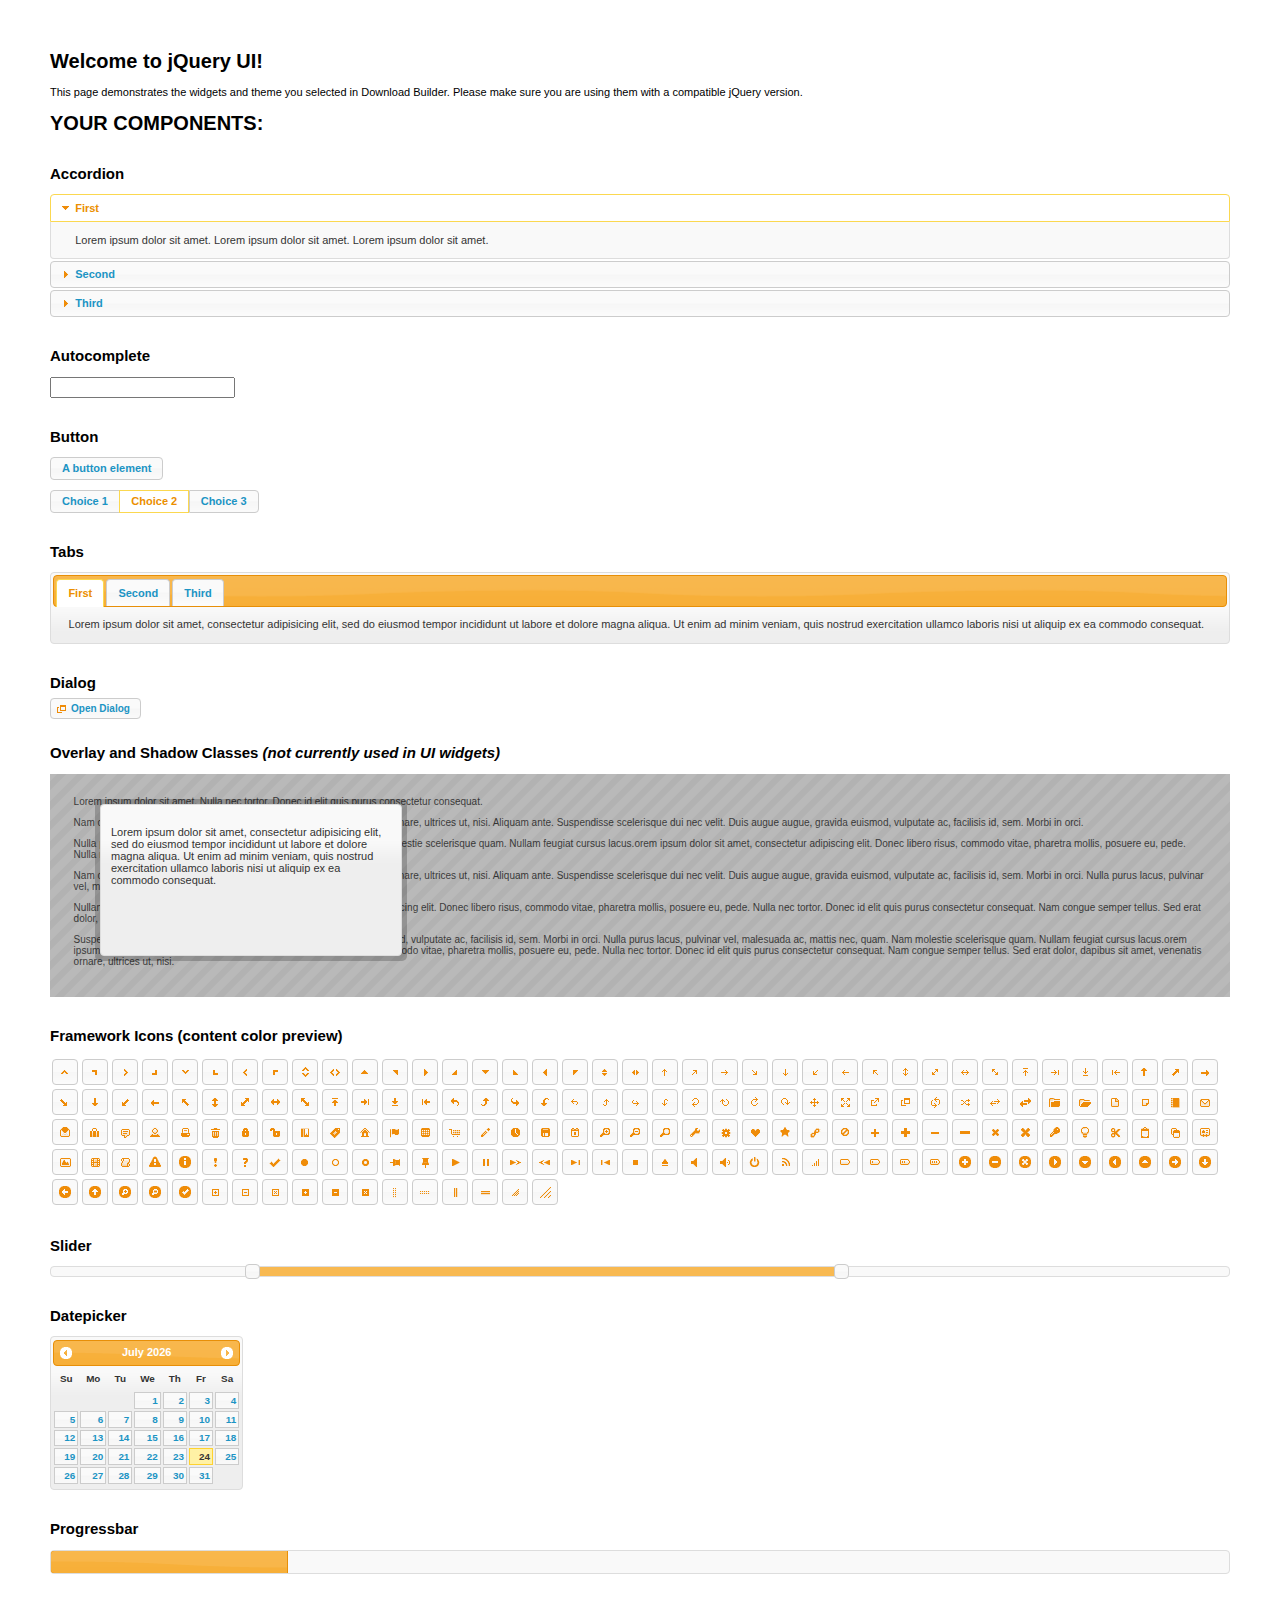
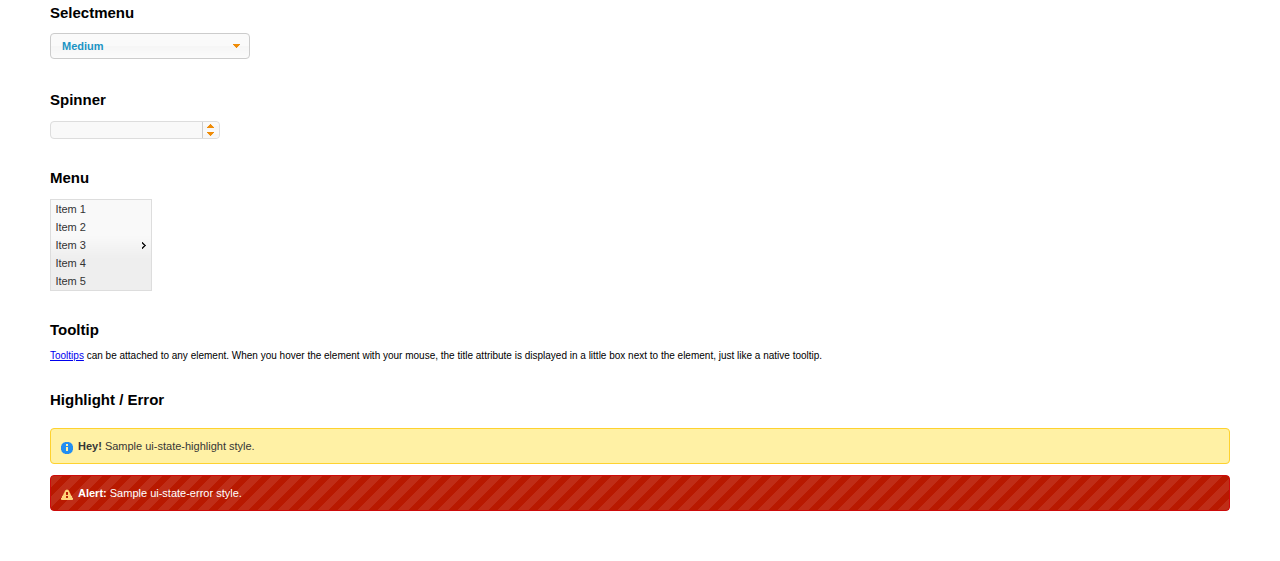
<file: js/jquery-ui-1.11.4/index.html>
<!doctype html>
<html lang="us">
<head>
	<meta charset="utf-8">
	<title>jQuery UI Example Page</title>
	<link href="jquery-ui.css" rel="stylesheet">
	<style>
	body{
		font: 62.5% "Trebuchet MS", sans-serif;
		margin: 50px;
	}
	.demoHeaders {
		margin-top: 2em;
	}
	#dialog-link {
		padding: .4em 1em .4em 20px;
		text-decoration: none;
		position: relative;
	}
	#dialog-link span.ui-icon {
		margin: 0 5px 0 0;
		position: absolute;
		left: .2em;
		top: 50%;
		margin-top: -8px;
	}
	#icons {
		margin: 0;
		padding: 0;
	}
	#icons li {
		margin: 2px;
		position: relative;
		padding: 4px 0;
		cursor: pointer;
		float: left;
		list-style: none;
	}
	#icons span.ui-icon {
		float: left;
		margin: 0 4px;
	}
	.fakewindowcontain .ui-widget-overlay {
		position: absolute;
	}
	select {
		width: 200px;
	}
	</style>
</head>
<body>

<h1>Welcome to jQuery UI!</h1>

<div class="ui-widget">
	<p>This page demonstrates the widgets and theme you selected in Download Builder. Please make sure you are using them with a compatible jQuery version.</p>
</div>

<h1>YOUR COMPONENTS:</h1>


<!-- Accordion -->
<h2 class="demoHeaders">Accordion</h2>
<div id="accordion">
	<h3>First</h3>
	<div>Lorem ipsum dolor sit amet. Lorem ipsum dolor sit amet. Lorem ipsum dolor sit amet.</div>
	<h3>Second</h3>
	<div>Phasellus mattis tincidunt nibh.</div>
	<h3>Third</h3>
	<div>Nam dui erat, auctor a, dignissim quis.</div>
</div>



<!-- Autocomplete -->
<h2 class="demoHeaders">Autocomplete</h2>
<div>
	<input id="autocomplete" title="type &quot;a&quot;">
</div>



<!-- Button -->
<h2 class="demoHeaders">Button</h2>
<button id="button">A button element</button>
<form style="margin-top: 1em;">
	<div id="radioset">
		<input type="radio" id="radio1" name="radio"><label for="radio1">Choice 1</label>
		<input type="radio" id="radio2" name="radio" checked="checked"><label for="radio2">Choice 2</label>
		<input type="radio" id="radio3" name="radio"><label for="radio3">Choice 3</label>
	</div>
</form>



<!-- Tabs -->
<h2 class="demoHeaders">Tabs</h2>
<div id="tabs">
	<ul>
		<li><a href="#tabs-1">First</a></li>
		<li><a href="#tabs-2">Second</a></li>
		<li><a href="#tabs-3">Third</a></li>
	</ul>
	<div id="tabs-1">Lorem ipsum dolor sit amet, consectetur adipisicing elit, sed do eiusmod tempor incididunt ut labore et dolore magna aliqua. Ut enim ad minim veniam, quis nostrud exercitation ullamco laboris nisi ut aliquip ex ea commodo consequat.</div>
	<div id="tabs-2">Phasellus mattis tincidunt nibh. Cras orci urna, blandit id, pretium vel, aliquet ornare, felis. Maecenas scelerisque sem non nisl. Fusce sed lorem in enim dictum bibendum.</div>
	<div id="tabs-3">Nam dui erat, auctor a, dignissim quis, sollicitudin eu, felis. Pellentesque nisi urna, interdum eget, sagittis et, consequat vestibulum, lacus. Mauris porttitor ullamcorper augue.</div>
</div>



<!-- Dialog NOTE: Dialog is not generated by UI in this demo so it can be visually styled in themeroller-->
<h2 class="demoHeaders">Dialog</h2>
<p><a href="#" id="dialog-link" class="ui-state-default ui-corner-all"><span class="ui-icon ui-icon-newwin"></span>Open Dialog</a></p>

<h2 class="demoHeaders">Overlay and Shadow Classes <em>(not currently used in UI widgets)</em></h2>
<div style="position: relative; width: 96%; height: 200px; padding:1% 2%; overflow:hidden;" class="fakewindowcontain">
	<p>Lorem ipsum dolor sit amet,  Nulla nec tortor. Donec id elit quis purus consectetur consequat. </p><p>Nam congue semper tellus. Sed erat dolor, dapibus sit amet, venenatis ornare, ultrices ut, nisi. Aliquam ante. Suspendisse scelerisque dui nec velit. Duis augue augue, gravida euismod, vulputate ac, facilisis id, sem. Morbi in orci. </p><p>Nulla purus lacus, pulvinar vel, malesuada ac, mattis nec, quam. Nam molestie scelerisque quam. Nullam feugiat cursus lacus.orem ipsum dolor sit amet, consectetur adipiscing elit. Donec libero risus, commodo vitae, pharetra mollis, posuere eu, pede. Nulla nec tortor. Donec id elit quis purus consectetur consequat. </p><p>Nam congue semper tellus. Sed erat dolor, dapibus sit amet, venenatis ornare, ultrices ut, nisi. Aliquam ante. Suspendisse scelerisque dui nec velit. Duis augue augue, gravida euismod, vulputate ac, facilisis id, sem. Morbi in orci. Nulla purus lacus, pulvinar vel, malesuada ac, mattis nec, quam. Nam molestie scelerisque quam. </p><p>Nullam feugiat cursus lacus.orem ipsum dolor sit amet, consectetur adipiscing elit. Donec libero risus, commodo vitae, pharetra mollis, posuere eu, pede. Nulla nec tortor. Donec id elit quis purus consectetur consequat. Nam congue semper tellus. Sed erat dolor, dapibus sit amet, venenatis ornare, ultrices ut, nisi. Aliquam ante. </p><p>Suspendisse scelerisque dui nec velit. Duis augue augue, gravida euismod, vulputate ac, facilisis id, sem. Morbi in orci. Nulla purus lacus, pulvinar vel, malesuada ac, mattis nec, quam. Nam molestie scelerisque quam. Nullam feugiat cursus lacus.orem ipsum dolor sit amet, consectetur adipiscing elit. Donec libero risus, commodo vitae, pharetra mollis, posuere eu, pede. Nulla nec tortor. Donec id elit quis purus consectetur consequat. Nam congue semper tellus. Sed erat dolor, dapibus sit amet, venenatis ornare, ultrices ut, nisi. </p>

	<!-- ui-dialog -->
	<div class="ui-overlay"><div class="ui-widget-overlay"></div><div class="ui-widget-shadow ui-corner-all" style="width: 302px; height: 152px; position: absolute; left: 50px; top: 30px;"></div></div>
	<div style="position: absolute; width: 280px; height: 130px;left: 50px; top: 30px; padding: 10px;" class="ui-widget ui-widget-content ui-corner-all">
		<div class="ui-dialog-content ui-widget-content" style="background: none; border: 0;">
			<p>Lorem ipsum dolor sit amet, consectetur adipisicing elit, sed do eiusmod tempor incididunt ut labore et dolore magna aliqua. Ut enim ad minim veniam, quis nostrud exercitation ullamco laboris nisi ut aliquip ex ea commodo consequat.</p>
		</div>
	</div>

</div>

<!-- ui-dialog -->
<div id="dialog" title="Dialog Title">
	<p>Lorem ipsum dolor sit amet, consectetur adipisicing elit, sed do eiusmod tempor incididunt ut labore et dolore magna aliqua. Ut enim ad minim veniam, quis nostrud exercitation ullamco laboris nisi ut aliquip ex ea commodo consequat.</p>
</div>



<h2 class="demoHeaders">Framework Icons (content color preview)</h2>
<ul id="icons" class="ui-widget ui-helper-clearfix">
	<li class="ui-state-default ui-corner-all" title=".ui-icon-carat-1-n"><span class="ui-icon ui-icon-carat-1-n"></span></li>
	<li class="ui-state-default ui-corner-all" title=".ui-icon-carat-1-ne"><span class="ui-icon ui-icon-carat-1-ne"></span></li>
	<li class="ui-state-default ui-corner-all" title=".ui-icon-carat-1-e"><span class="ui-icon ui-icon-carat-1-e"></span></li>
	<li class="ui-state-default ui-corner-all" title=".ui-icon-carat-1-se"><span class="ui-icon ui-icon-carat-1-se"></span></li>
	<li class="ui-state-default ui-corner-all" title=".ui-icon-carat-1-s"><span class="ui-icon ui-icon-carat-1-s"></span></li>
	<li class="ui-state-default ui-corner-all" title=".ui-icon-carat-1-sw"><span class="ui-icon ui-icon-carat-1-sw"></span></li>
	<li class="ui-state-default ui-corner-all" title=".ui-icon-carat-1-w"><span class="ui-icon ui-icon-carat-1-w"></span></li>
	<li class="ui-state-default ui-corner-all" title=".ui-icon-carat-1-nw"><span class="ui-icon ui-icon-carat-1-nw"></span></li>
	<li class="ui-state-default ui-corner-all" title=".ui-icon-carat-2-n-s"><span class="ui-icon ui-icon-carat-2-n-s"></span></li>
	<li class="ui-state-default ui-corner-all" title=".ui-icon-carat-2-e-w"><span class="ui-icon ui-icon-carat-2-e-w"></span></li>
	<li class="ui-state-default ui-corner-all" title=".ui-icon-triangle-1-n"><span class="ui-icon ui-icon-triangle-1-n"></span></li>
	<li class="ui-state-default ui-corner-all" title=".ui-icon-triangle-1-ne"><span class="ui-icon ui-icon-triangle-1-ne"></span></li>
	<li class="ui-state-default ui-corner-all" title=".ui-icon-triangle-1-e"><span class="ui-icon ui-icon-triangle-1-e"></span></li>
	<li class="ui-state-default ui-corner-all" title=".ui-icon-triangle-1-se"><span class="ui-icon ui-icon-triangle-1-se"></span></li>
	<li class="ui-state-default ui-corner-all" title=".ui-icon-triangle-1-s"><span class="ui-icon ui-icon-triangle-1-s"></span></li>
	<li class="ui-state-default ui-corner-all" title=".ui-icon-triangle-1-sw"><span class="ui-icon ui-icon-triangle-1-sw"></span></li>
	<li class="ui-state-default ui-corner-all" title=".ui-icon-triangle-1-w"><span class="ui-icon ui-icon-triangle-1-w"></span></li>
	<li class="ui-state-default ui-corner-all" title=".ui-icon-triangle-1-nw"><span class="ui-icon ui-icon-triangle-1-nw"></span></li>
	<li class="ui-state-default ui-corner-all" title=".ui-icon-triangle-2-n-s"><span class="ui-icon ui-icon-triangle-2-n-s"></span></li>
	<li class="ui-state-default ui-corner-all" title=".ui-icon-triangle-2-e-w"><span class="ui-icon ui-icon-triangle-2-e-w"></span></li>
	<li class="ui-state-default ui-corner-all" title=".ui-icon-arrow-1-n"><span class="ui-icon ui-icon-arrow-1-n"></span></li>
	<li class="ui-state-default ui-corner-all" title=".ui-icon-arrow-1-ne"><span class="ui-icon ui-icon-arrow-1-ne"></span></li>
	<li class="ui-state-default ui-corner-all" title=".ui-icon-arrow-1-e"><span class="ui-icon ui-icon-arrow-1-e"></span></li>
	<li class="ui-state-default ui-corner-all" title=".ui-icon-arrow-1-se"><span class="ui-icon ui-icon-arrow-1-se"></span></li>
	<li class="ui-state-default ui-corner-all" title=".ui-icon-arrow-1-s"><span class="ui-icon ui-icon-arrow-1-s"></span></li>
	<li class="ui-state-default ui-corner-all" title=".ui-icon-arrow-1-sw"><span class="ui-icon ui-icon-arrow-1-sw"></span></li>
	<li class="ui-state-default ui-corner-all" title=".ui-icon-arrow-1-w"><span class="ui-icon ui-icon-arrow-1-w"></span></li>
	<li class="ui-state-default ui-corner-all" title=".ui-icon-arrow-1-nw"><span class="ui-icon ui-icon-arrow-1-nw"></span></li>
	<li class="ui-state-default ui-corner-all" title=".ui-icon-arrow-2-n-s"><span class="ui-icon ui-icon-arrow-2-n-s"></span></li>
	<li class="ui-state-default ui-corner-all" title=".ui-icon-arrow-2-ne-sw"><span class="ui-icon ui-icon-arrow-2-ne-sw"></span></li>
	<li class="ui-state-default ui-corner-all" title=".ui-icon-arrow-2-e-w"><span class="ui-icon ui-icon-arrow-2-e-w"></span></li>
	<li class="ui-state-default ui-corner-all" title=".ui-icon-arrow-2-se-nw"><span class="ui-icon ui-icon-arrow-2-se-nw"></span></li>
	<li class="ui-state-default ui-corner-all" title=".ui-icon-arrowstop-1-n"><span class="ui-icon ui-icon-arrowstop-1-n"></span></li>
	<li class="ui-state-default ui-corner-all" title=".ui-icon-arrowstop-1-e"><span class="ui-icon ui-icon-arrowstop-1-e"></span></li>
	<li class="ui-state-default ui-corner-all" title=".ui-icon-arrowstop-1-s"><span class="ui-icon ui-icon-arrowstop-1-s"></span></li>
	<li class="ui-state-default ui-corner-all" title=".ui-icon-arrowstop-1-w"><span class="ui-icon ui-icon-arrowstop-1-w"></span></li>
	<li class="ui-state-default ui-corner-all" title=".ui-icon-arrowthick-1-n"><span class="ui-icon ui-icon-arrowthick-1-n"></span></li>
	<li class="ui-state-default ui-corner-all" title=".ui-icon-arrowthick-1-ne"><span class="ui-icon ui-icon-arrowthick-1-ne"></span></li>
	<li class="ui-state-default ui-corner-all" title=".ui-icon-arrowthick-1-e"><span class="ui-icon ui-icon-arrowthick-1-e"></span></li>
	<li class="ui-state-default ui-corner-all" title=".ui-icon-arrowthick-1-se"><span class="ui-icon ui-icon-arrowthick-1-se"></span></li>
	<li class="ui-state-default ui-corner-all" title=".ui-icon-arrowthick-1-s"><span class="ui-icon ui-icon-arrowthick-1-s"></span></li>
	<li class="ui-state-default ui-corner-all" title=".ui-icon-arrowthick-1-sw"><span class="ui-icon ui-icon-arrowthick-1-sw"></span></li>
	<li class="ui-state-default ui-corner-all" title=".ui-icon-arrowthick-1-w"><span class="ui-icon ui-icon-arrowthick-1-w"></span></li>
	<li class="ui-state-default ui-corner-all" title=".ui-icon-arrowthick-1-nw"><span class="ui-icon ui-icon-arrowthick-1-nw"></span></li>
	<li class="ui-state-default ui-corner-all" title=".ui-icon-arrowthick-2-n-s"><span class="ui-icon ui-icon-arrowthick-2-n-s"></span></li>
	<li class="ui-state-default ui-corner-all" title=".ui-icon-arrowthick-2-ne-sw"><span class="ui-icon ui-icon-arrowthick-2-ne-sw"></span></li>
	<li class="ui-state-default ui-corner-all" title=".ui-icon-arrowthick-2-e-w"><span class="ui-icon ui-icon-arrowthick-2-e-w"></span></li>
	<li class="ui-state-default ui-corner-all" title=".ui-icon-arrowthick-2-se-nw"><span class="ui-icon ui-icon-arrowthick-2-se-nw"></span></li>
	<li class="ui-state-default ui-corner-all" title=".ui-icon-arrowthickstop-1-n"><span class="ui-icon ui-icon-arrowthickstop-1-n"></span></li>
	<li class="ui-state-default ui-corner-all" title=".ui-icon-arrowthickstop-1-e"><span class="ui-icon ui-icon-arrowthickstop-1-e"></span></li>
	<li class="ui-state-default ui-corner-all" title=".ui-icon-arrowthickstop-1-s"><span class="ui-icon ui-icon-arrowthickstop-1-s"></span></li>
	<li class="ui-state-default ui-corner-all" title=".ui-icon-arrowthickstop-1-w"><span class="ui-icon ui-icon-arrowthickstop-1-w"></span></li>
	<li class="ui-state-default ui-corner-all" title=".ui-icon-arrowreturnthick-1-w"><span class="ui-icon ui-icon-arrowreturnthick-1-w"></span></li>
	<li class="ui-state-default ui-corner-all" title=".ui-icon-arrowreturnthick-1-n"><span class="ui-icon ui-icon-arrowreturnthick-1-n"></span></li>
	<li class="ui-state-default ui-corner-all" title=".ui-icon-arrowreturnthick-1-e"><span class="ui-icon ui-icon-arrowreturnthick-1-e"></span></li>
	<li class="ui-state-default ui-corner-all" title=".ui-icon-arrowreturnthick-1-s"><span class="ui-icon ui-icon-arrowreturnthick-1-s"></span></li>
	<li class="ui-state-default ui-corner-all" title=".ui-icon-arrowreturn-1-w"><span class="ui-icon ui-icon-arrowreturn-1-w"></span></li>
	<li class="ui-state-default ui-corner-all" title=".ui-icon-arrowreturn-1-n"><span class="ui-icon ui-icon-arrowreturn-1-n"></span></li>
	<li class="ui-state-default ui-corner-all" title=".ui-icon-arrowreturn-1-e"><span class="ui-icon ui-icon-arrowreturn-1-e"></span></li>
	<li class="ui-state-default ui-corner-all" title=".ui-icon-arrowreturn-1-s"><span class="ui-icon ui-icon-arrowreturn-1-s"></span></li>
	<li class="ui-state-default ui-corner-all" title=".ui-icon-arrowrefresh-1-w"><span class="ui-icon ui-icon-arrowrefresh-1-w"></span></li>
	<li class="ui-state-default ui-corner-all" title=".ui-icon-arrowrefresh-1-n"><span class="ui-icon ui-icon-arrowrefresh-1-n"></span></li>
	<li class="ui-state-default ui-corner-all" title=".ui-icon-arrowrefresh-1-e"><span class="ui-icon ui-icon-arrowrefresh-1-e"></span></li>
	<li class="ui-state-default ui-corner-all" title=".ui-icon-arrowrefresh-1-s"><span class="ui-icon ui-icon-arrowrefresh-1-s"></span></li>
	<li class="ui-state-default ui-corner-all" title=".ui-icon-arrow-4"><span class="ui-icon ui-icon-arrow-4"></span></li>
	<li class="ui-state-default ui-corner-all" title=".ui-icon-arrow-4-diag"><span class="ui-icon ui-icon-arrow-4-diag"></span></li>
	<li class="ui-state-default ui-corner-all" title=".ui-icon-extlink"><span class="ui-icon ui-icon-extlink"></span></li>
	<li class="ui-state-default ui-corner-all" title=".ui-icon-newwin"><span class="ui-icon ui-icon-newwin"></span></li>
	<li class="ui-state-default ui-corner-all" title=".ui-icon-refresh"><span class="ui-icon ui-icon-refresh"></span></li>
	<li class="ui-state-default ui-corner-all" title=".ui-icon-shuffle"><span class="ui-icon ui-icon-shuffle"></span></li>
	<li class="ui-state-default ui-corner-all" title=".ui-icon-transfer-e-w"><span class="ui-icon ui-icon-transfer-e-w"></span></li>
	<li class="ui-state-default ui-corner-all" title=".ui-icon-transferthick-e-w"><span class="ui-icon ui-icon-transferthick-e-w"></span></li>
	<li class="ui-state-default ui-corner-all" title=".ui-icon-folder-collapsed"><span class="ui-icon ui-icon-folder-collapsed"></span></li>
	<li class="ui-state-default ui-corner-all" title=".ui-icon-folder-open"><span class="ui-icon ui-icon-folder-open"></span></li>
	<li class="ui-state-default ui-corner-all" title=".ui-icon-document"><span class="ui-icon ui-icon-document"></span></li>
	<li class="ui-state-default ui-corner-all" title=".ui-icon-document-b"><span class="ui-icon ui-icon-document-b"></span></li>
	<li class="ui-state-default ui-corner-all" title=".ui-icon-note"><span class="ui-icon ui-icon-note"></span></li>
	<li class="ui-state-default ui-corner-all" title=".ui-icon-mail-closed"><span class="ui-icon ui-icon-mail-closed"></span></li>
	<li class="ui-state-default ui-corner-all" title=".ui-icon-mail-open"><span class="ui-icon ui-icon-mail-open"></span></li>
	<li class="ui-state-default ui-corner-all" title=".ui-icon-suitcase"><span class="ui-icon ui-icon-suitcase"></span></li>
	<li class="ui-state-default ui-corner-all" title=".ui-icon-comment"><span class="ui-icon ui-icon-comment"></span></li>
	<li class="ui-state-default ui-corner-all" title=".ui-icon-person"><span class="ui-icon ui-icon-person"></span></li>
	<li class="ui-state-default ui-corner-all" title=".ui-icon-print"><span class="ui-icon ui-icon-print"></span></li>
	<li class="ui-state-default ui-corner-all" title=".ui-icon-trash"><span class="ui-icon ui-icon-trash"></span></li>
	<li class="ui-state-default ui-corner-all" title=".ui-icon-locked"><span class="ui-icon ui-icon-locked"></span></li>
	<li class="ui-state-default ui-corner-all" title=".ui-icon-unlocked"><span class="ui-icon ui-icon-unlocked"></span></li>
	<li class="ui-state-default ui-corner-all" title=".ui-icon-bookmark"><span class="ui-icon ui-icon-bookmark"></span></li>
	<li class="ui-state-default ui-corner-all" title=".ui-icon-tag"><span class="ui-icon ui-icon-tag"></span></li>
	<li class="ui-state-default ui-corner-all" title=".ui-icon-home"><span class="ui-icon ui-icon-home"></span></li>
	<li class="ui-state-default ui-corner-all" title=".ui-icon-flag"><span class="ui-icon ui-icon-flag"></span></li>
	<li class="ui-state-default ui-corner-all" title=".ui-icon-calculator"><span class="ui-icon ui-icon-calculator"></span></li>
	<li class="ui-state-default ui-corner-all" title=".ui-icon-cart"><span class="ui-icon ui-icon-cart"></span></li>
	<li class="ui-state-default ui-corner-all" title=".ui-icon-pencil"><span class="ui-icon ui-icon-pencil"></span></li>
	<li class="ui-state-default ui-corner-all" title=".ui-icon-clock"><span class="ui-icon ui-icon-clock"></span></li>
	<li class="ui-state-default ui-corner-all" title=".ui-icon-disk"><span class="ui-icon ui-icon-disk"></span></li>
	<li class="ui-state-default ui-corner-all" title=".ui-icon-calendar"><span class="ui-icon ui-icon-calendar"></span></li>
	<li class="ui-state-default ui-corner-all" title=".ui-icon-zoomin"><span class="ui-icon ui-icon-zoomin"></span></li>
	<li class="ui-state-default ui-corner-all" title=".ui-icon-zoomout"><span class="ui-icon ui-icon-zoomout"></span></li>
	<li class="ui-state-default ui-corner-all" title=".ui-icon-search"><span class="ui-icon ui-icon-search"></span></li>
	<li class="ui-state-default ui-corner-all" title=".ui-icon-wrench"><span class="ui-icon ui-icon-wrench"></span></li>
	<li class="ui-state-default ui-corner-all" title=".ui-icon-gear"><span class="ui-icon ui-icon-gear"></span></li>
	<li class="ui-state-default ui-corner-all" title=".ui-icon-heart"><span class="ui-icon ui-icon-heart"></span></li>
	<li class="ui-state-default ui-corner-all" title=".ui-icon-star"><span class="ui-icon ui-icon-star"></span></li>
	<li class="ui-state-default ui-corner-all" title=".ui-icon-link"><span class="ui-icon ui-icon-link"></span></li>
	<li class="ui-state-default ui-corner-all" title=".ui-icon-cancel"><span class="ui-icon ui-icon-cancel"></span></li>
	<li class="ui-state-default ui-corner-all" title=".ui-icon-plus"><span class="ui-icon ui-icon-plus"></span></li>
	<li class="ui-state-default ui-corner-all" title=".ui-icon-plusthick"><span class="ui-icon ui-icon-plusthick"></span></li>
	<li class="ui-state-default ui-corner-all" title=".ui-icon-minus"><span class="ui-icon ui-icon-minus"></span></li>
	<li class="ui-state-default ui-corner-all" title=".ui-icon-minusthick"><span class="ui-icon ui-icon-minusthick"></span></li>
	<li class="ui-state-default ui-corner-all" title=".ui-icon-close"><span class="ui-icon ui-icon-close"></span></li>
	<li class="ui-state-default ui-corner-all" title=".ui-icon-closethick"><span class="ui-icon ui-icon-closethick"></span></li>
	<li class="ui-state-default ui-corner-all" title=".ui-icon-key"><span class="ui-icon ui-icon-key"></span></li>
	<li class="ui-state-default ui-corner-all" title=".ui-icon-lightbulb"><span class="ui-icon ui-icon-lightbulb"></span></li>
	<li class="ui-state-default ui-corner-all" title=".ui-icon-scissors"><span class="ui-icon ui-icon-scissors"></span></li>
	<li class="ui-state-default ui-corner-all" title=".ui-icon-clipboard"><span class="ui-icon ui-icon-clipboard"></span></li>
	<li class="ui-state-default ui-corner-all" title=".ui-icon-copy"><span class="ui-icon ui-icon-copy"></span></li>
	<li class="ui-state-default ui-corner-all" title=".ui-icon-contact"><span class="ui-icon ui-icon-contact"></span></li>
	<li class="ui-state-default ui-corner-all" title=".ui-icon-image"><span class="ui-icon ui-icon-image"></span></li>
	<li class="ui-state-default ui-corner-all" title=".ui-icon-video"><span class="ui-icon ui-icon-video"></span></li>
	<li class="ui-state-default ui-corner-all" title=".ui-icon-script"><span class="ui-icon ui-icon-script"></span></li>
	<li class="ui-state-default ui-corner-all" title=".ui-icon-alert"><span class="ui-icon ui-icon-alert"></span></li>
	<li class="ui-state-default ui-corner-all" title=".ui-icon-info"><span class="ui-icon ui-icon-info"></span></li>
	<li class="ui-state-default ui-corner-all" title=".ui-icon-notice"><span class="ui-icon ui-icon-notice"></span></li>
	<li class="ui-state-default ui-corner-all" title=".ui-icon-help"><span class="ui-icon ui-icon-help"></span></li>
	<li class="ui-state-default ui-corner-all" title=".ui-icon-check"><span class="ui-icon ui-icon-check"></span></li>
	<li class="ui-state-default ui-corner-all" title=".ui-icon-bullet"><span class="ui-icon ui-icon-bullet"></span></li>
	<li class="ui-state-default ui-corner-all" title=".ui-icon-radio-off"><span class="ui-icon ui-icon-radio-off"></span></li>
	<li class="ui-state-default ui-corner-all" title=".ui-icon-radio-on"><span class="ui-icon ui-icon-radio-on"></span></li>
	<li class="ui-state-default ui-corner-all" title=".ui-icon-pin-w"><span class="ui-icon ui-icon-pin-w"></span></li>
	<li class="ui-state-default ui-corner-all" title=".ui-icon-pin-s"><span class="ui-icon ui-icon-pin-s"></span></li>
	<li class="ui-state-default ui-corner-all" title=".ui-icon-play"><span class="ui-icon ui-icon-play"></span></li>
	<li class="ui-state-default ui-corner-all" title=".ui-icon-pause"><span class="ui-icon ui-icon-pause"></span></li>
	<li class="ui-state-default ui-corner-all" title=".ui-icon-seek-next"><span class="ui-icon ui-icon-seek-next"></span></li>
	<li class="ui-state-default ui-corner-all" title=".ui-icon-seek-prev"><span class="ui-icon ui-icon-seek-prev"></span></li>
	<li class="ui-state-default ui-corner-all" title=".ui-icon-seek-end"><span class="ui-icon ui-icon-seek-end"></span></li>
	<li class="ui-state-default ui-corner-all" title=".ui-icon-seek-first"><span class="ui-icon ui-icon-seek-first"></span></li>
	<li class="ui-state-default ui-corner-all" title=".ui-icon-stop"><span class="ui-icon ui-icon-stop"></span></li>
	<li class="ui-state-default ui-corner-all" title=".ui-icon-eject"><span class="ui-icon ui-icon-eject"></span></li>
	<li class="ui-state-default ui-corner-all" title=".ui-icon-volume-off"><span class="ui-icon ui-icon-volume-off"></span></li>
	<li class="ui-state-default ui-corner-all" title=".ui-icon-volume-on"><span class="ui-icon ui-icon-volume-on"></span></li>
	<li class="ui-state-default ui-corner-all" title=".ui-icon-power"><span class="ui-icon ui-icon-power"></span></li>
	<li class="ui-state-default ui-corner-all" title=".ui-icon-signal-diag"><span class="ui-icon ui-icon-signal-diag"></span></li>
	<li class="ui-state-default ui-corner-all" title=".ui-icon-signal"><span class="ui-icon ui-icon-signal"></span></li>
	<li class="ui-state-default ui-corner-all" title=".ui-icon-battery-0"><span class="ui-icon ui-icon-battery-0"></span></li>
	<li class="ui-state-default ui-corner-all" title=".ui-icon-battery-1"><span class="ui-icon ui-icon-battery-1"></span></li>
	<li class="ui-state-default ui-corner-all" title=".ui-icon-battery-2"><span class="ui-icon ui-icon-battery-2"></span></li>
	<li class="ui-state-default ui-corner-all" title=".ui-icon-battery-3"><span class="ui-icon ui-icon-battery-3"></span></li>
	<li class="ui-state-default ui-corner-all" title=".ui-icon-circle-plus"><span class="ui-icon ui-icon-circle-plus"></span></li>
	<li class="ui-state-default ui-corner-all" title=".ui-icon-circle-minus"><span class="ui-icon ui-icon-circle-minus"></span></li>
	<li class="ui-state-default ui-corner-all" title=".ui-icon-circle-close"><span class="ui-icon ui-icon-circle-close"></span></li>
	<li class="ui-state-default ui-corner-all" title=".ui-icon-circle-triangle-e"><span class="ui-icon ui-icon-circle-triangle-e"></span></li>
	<li class="ui-state-default ui-corner-all" title=".ui-icon-circle-triangle-s"><span class="ui-icon ui-icon-circle-triangle-s"></span></li>
	<li class="ui-state-default ui-corner-all" title=".ui-icon-circle-triangle-w"><span class="ui-icon ui-icon-circle-triangle-w"></span></li>
	<li class="ui-state-default ui-corner-all" title=".ui-icon-circle-triangle-n"><span class="ui-icon ui-icon-circle-triangle-n"></span></li>
	<li class="ui-state-default ui-corner-all" title=".ui-icon-circle-arrow-e"><span class="ui-icon ui-icon-circle-arrow-e"></span></li>
	<li class="ui-state-default ui-corner-all" title=".ui-icon-circle-arrow-s"><span class="ui-icon ui-icon-circle-arrow-s"></span></li>
	<li class="ui-state-default ui-corner-all" title=".ui-icon-circle-arrow-w"><span class="ui-icon ui-icon-circle-arrow-w"></span></li>
	<li class="ui-state-default ui-corner-all" title=".ui-icon-circle-arrow-n"><span class="ui-icon ui-icon-circle-arrow-n"></span></li>
	<li class="ui-state-default ui-corner-all" title=".ui-icon-circle-zoomin"><span class="ui-icon ui-icon-circle-zoomin"></span></li>
	<li class="ui-state-default ui-corner-all" title=".ui-icon-circle-zoomout"><span class="ui-icon ui-icon-circle-zoomout"></span></li>
	<li class="ui-state-default ui-corner-all" title=".ui-icon-circle-check"><span class="ui-icon ui-icon-circle-check"></span></li>
	<li class="ui-state-default ui-corner-all" title=".ui-icon-circlesmall-plus"><span class="ui-icon ui-icon-circlesmall-plus"></span></li>
	<li class="ui-state-default ui-corner-all" title=".ui-icon-circlesmall-minus"><span class="ui-icon ui-icon-circlesmall-minus"></span></li>
	<li class="ui-state-default ui-corner-all" title=".ui-icon-circlesmall-close"><span class="ui-icon ui-icon-circlesmall-close"></span></li>
	<li class="ui-state-default ui-corner-all" title=".ui-icon-squaresmall-plus"><span class="ui-icon ui-icon-squaresmall-plus"></span></li>
	<li class="ui-state-default ui-corner-all" title=".ui-icon-squaresmall-minus"><span class="ui-icon ui-icon-squaresmall-minus"></span></li>
	<li class="ui-state-default ui-corner-all" title=".ui-icon-squaresmall-close"><span class="ui-icon ui-icon-squaresmall-close"></span></li>
	<li class="ui-state-default ui-corner-all" title=".ui-icon-grip-dotted-vertical"><span class="ui-icon ui-icon-grip-dotted-vertical"></span></li>
	<li class="ui-state-default ui-corner-all" title=".ui-icon-grip-dotted-horizontal"><span class="ui-icon ui-icon-grip-dotted-horizontal"></span></li>
	<li class="ui-state-default ui-corner-all" title=".ui-icon-grip-solid-vertical"><span class="ui-icon ui-icon-grip-solid-vertical"></span></li>
	<li class="ui-state-default ui-corner-all" title=".ui-icon-grip-solid-horizontal"><span class="ui-icon ui-icon-grip-solid-horizontal"></span></li>
	<li class="ui-state-default ui-corner-all" title=".ui-icon-gripsmall-diagonal-se"><span class="ui-icon ui-icon-gripsmall-diagonal-se"></span></li>
	<li class="ui-state-default ui-corner-all" title=".ui-icon-grip-diagonal-se"><span class="ui-icon ui-icon-grip-diagonal-se"></span></li>
</ul>


<!-- Slider -->
<h2 class="demoHeaders">Slider</h2>
<div id="slider"></div>



<!-- Datepicker -->
<h2 class="demoHeaders">Datepicker</h2>
<div id="datepicker"></div>



<!-- Progressbar -->
<h2 class="demoHeaders">Progressbar</h2>
<div id="progressbar"></div>



<!-- Progressbar -->
<h2 class="demoHeaders">Selectmenu</h2>
<select id="selectmenu">
	<option>Slower</option>
	<option>Slow</option>
	<option selected="selected">Medium</option>
	<option>Fast</option>
	<option>Faster</option>
</select>



<!-- Spinner -->
<h2 class="demoHeaders">Spinner</h2>
<input id="spinner">



<!-- Menu -->
<h2 class="demoHeaders">Menu</h2>
<ul style="width:100px;" id="menu">
	<li>Item 1</li>
	<li>Item 2</li>
	<li>Item 3
		<ul>
			<li>Item 3-1</li>
			<li>Item 3-2</li>
			<li>Item 3-3</li>
			<li>Item 3-4</li>
			<li>Item 3-5</li>
		</ul>
	</li>
	<li>Item 4</li>
	<li>Item 5</li>
</ul>



<!-- Tooltip -->
<h2 class="demoHeaders">Tooltip</h2>
<p id="tooltip">
	<a href="#" title="That&apos;s what this widget is">Tooltips</a> can be attached to any element. When you hover
the element with your mouse, the title attribute is displayed in a little box next to the element, just like a native tooltip.
</p>


<!-- Highlight / Error -->
<h2 class="demoHeaders">Highlight / Error</h2>
<div class="ui-widget">
	<div class="ui-state-highlight ui-corner-all" style="margin-top: 20px; padding: 0 .7em;">
		<p><span class="ui-icon ui-icon-info" style="float: left; margin-right: .3em;"></span>
		<strong>Hey!</strong> Sample ui-state-highlight style.</p>
	</div>
</div>
<br>
<div class="ui-widget">
	<div class="ui-state-error ui-corner-all" style="padding: 0 .7em;">
		<p><span class="ui-icon ui-icon-alert" style="float: left; margin-right: .3em;"></span>
		<strong>Alert:</strong> Sample ui-state-error style.</p>
	</div>
</div>

<script src="external/jquery/jquery.js"></script>
<script src="jquery-ui.js"></script>
<script>

$( "#accordion" ).accordion();



var availableTags = [
	"ActionScript",
	"AppleScript",
	"Asp",
	"BASIC",
	"C",
	"C++",
	"Clojure",
	"COBOL",
	"ColdFusion",
	"Erlang",
	"Fortran",
	"Groovy",
	"Haskell",
	"Java",
	"JavaScript",
	"Lisp",
	"Perl",
	"PHP",
	"Python",
	"Ruby",
	"Scala",
	"Scheme"
];
$( "#autocomplete" ).autocomplete({
	source: availableTags
});



$( "#button" ).button();
$( "#radioset" ).buttonset();



$( "#tabs" ).tabs();



$( "#dialog" ).dialog({
	autoOpen: false,
	width: 400,
	buttons: [
		{
			text: "Ok",
			click: function() {
				$( this ).dialog( "close" );
			}
		},
		{
			text: "Cancel",
			click: function() {
				$( this ).dialog( "close" );
			}
		}
	]
});

// Link to open the dialog
$( "#dialog-link" ).click(function( event ) {
	$( "#dialog" ).dialog( "open" );
	event.preventDefault();
});



$( "#datepicker" ).datepicker({
	inline: true
});



$( "#slider" ).slider({
	range: true,
	values: [ 17, 67 ]
});



$( "#progressbar" ).progressbar({
	value: 20
});



$( "#spinner" ).spinner();



$( "#menu" ).menu();



$( "#tooltip" ).tooltip();



$( "#selectmenu" ).selectmenu();


// Hover states on the static widgets
$( "#dialog-link, #icons li" ).hover(
	function() {
		$( this ).addClass( "ui-state-hover" );
	},
	function() {
		$( this ).removeClass( "ui-state-hover" );
	}
);
</script>
</body>
</html>
</file>
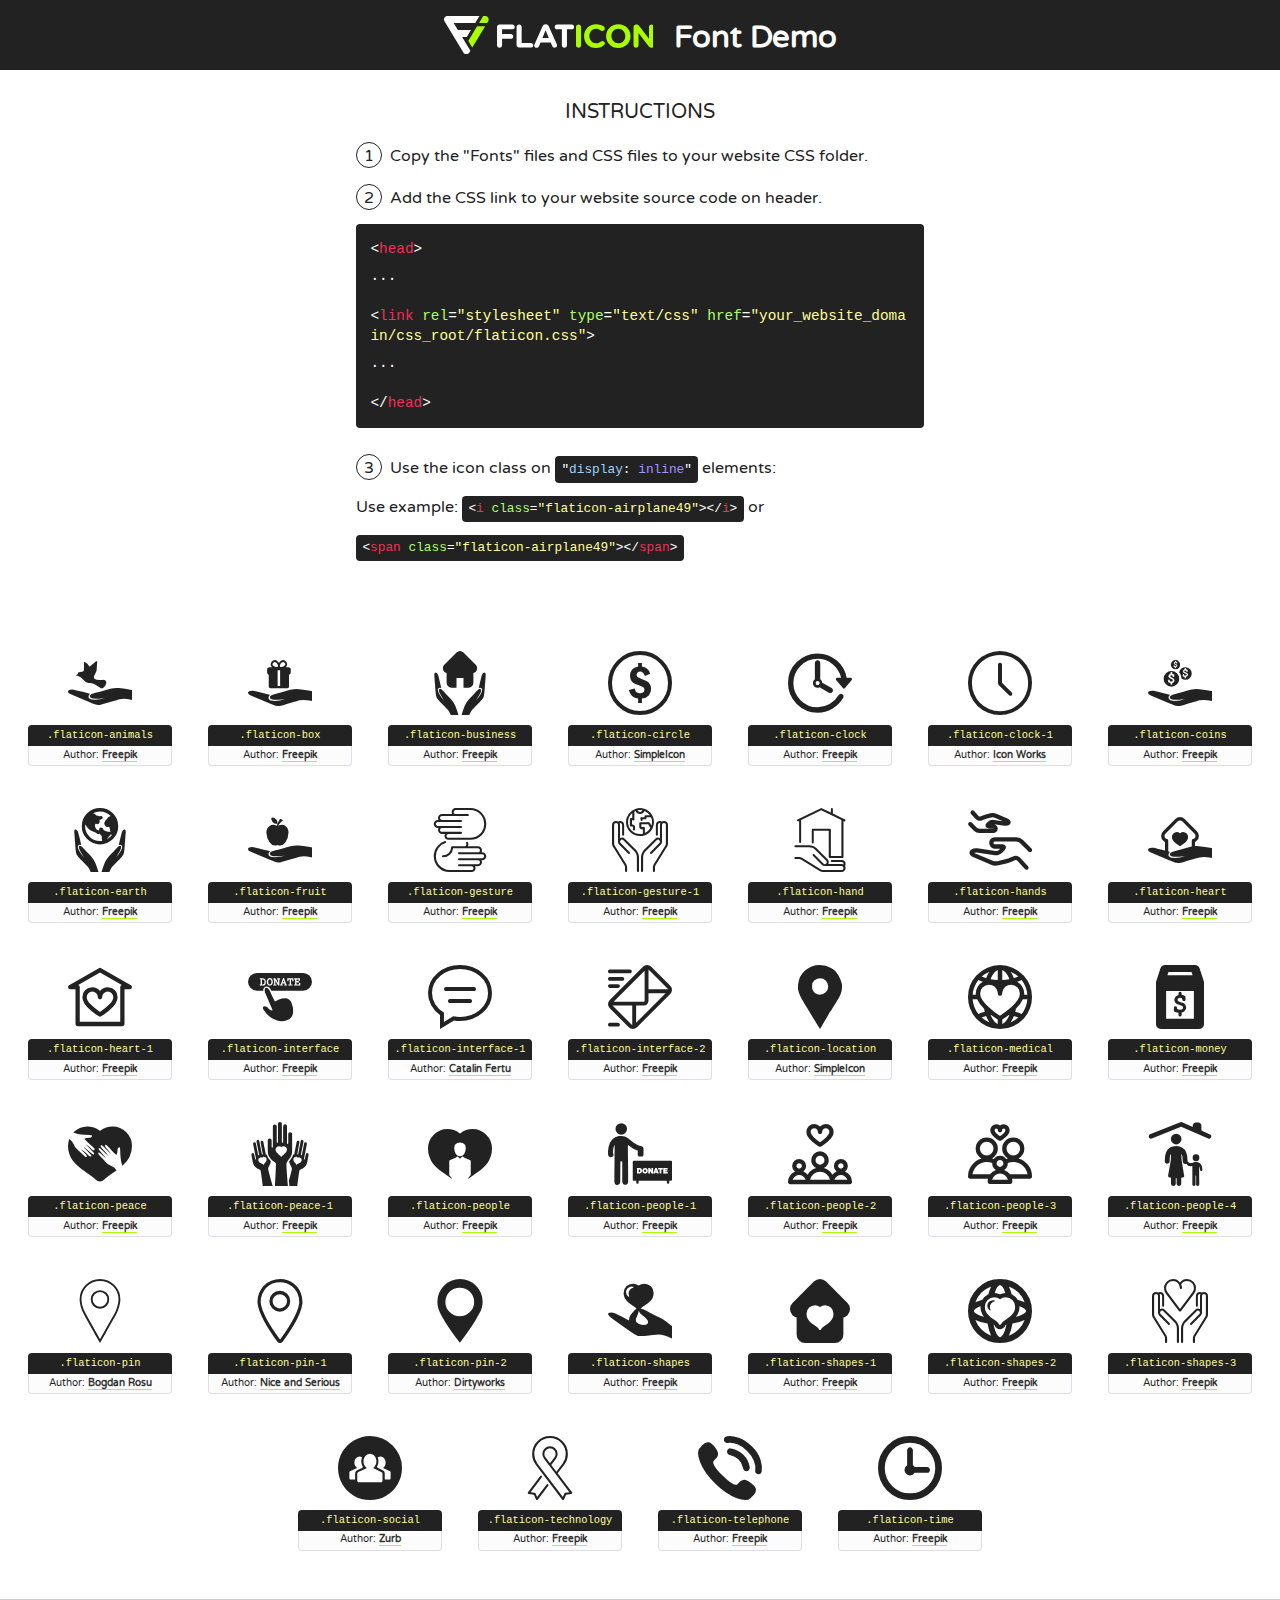
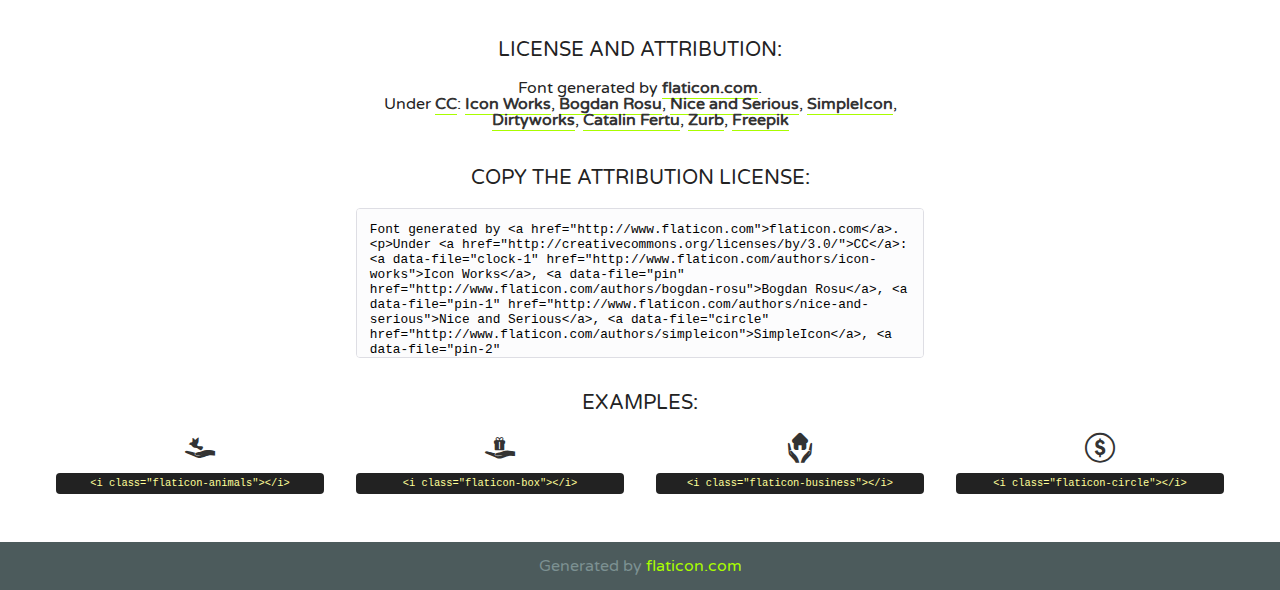
<file: fonts/flaticon/flaticon.html>
<!DOCTYPE html>
<!--
  Flaticon icon font: Flaticon
  Creation date: 10/03/2016 19:43
-->
<html>
<!DOCTYPE html>
<html>

<head>
    <title>Flaticon WebFont</title>
    <link href="http://fonts.googleapis.com/css?family=Varela+Round" rel="stylesheet" type="text/css" />
    <link rel="stylesheet" type="text/css" href="flaticon.css">
    <meta charset="UTF-8">
    <style>
    html, body, div, span, applet, object, iframe,
    h1, h2, h3, h4, h5, h6, p, blockquote, pre,
    a, abbr, acronym, address, big, cite, code,
    del, dfn, em, img, ins, kbd, q, s, samp,
    small, strike, strong, sub, sup, tt, var,
    b, u, i, center,
    dl, dt, dd, ol, ul, li,
    fieldset, form, label, legend,
    table, caption, tbody, tfoot, thead, tr, th, td,
    article, aside, canvas, details, embed, 
    figure, figcaption, footer, header, hgroup, 
    menu, nav, output, ruby, section, summary,
    time, mark, audio, video {
        margin: 0;
        padding: 0;
        border: 0;
        font-size: 100%;
        font: inherit;
        vertical-align: baseline;
    }
    /* HTML5 display-role reset for older browsers */
    article, aside, details, figcaption, figure, 
    footer, header, hgroup, menu, nav, section {
        display: block;
    }
    body {
        line-height: 1;
    }
    ol, ul {
        list-style: none;
    }
    blockquote, q {
        quotes: none;
    }
    blockquote:before, blockquote:after,
    q:before, q:after {
        content: '';
        content: none;
    }
    table {
        border-collapse: collapse;
        border-spacing: 0;
    }
    body {
        font-family: 'Varela Round', Helvetica, Arial, sans-serif;
        font-size: 16px;
        color: #222;
    }
    a {
        color: #333;
        border-bottom: 1px solid #a9fd00;
        font-weight: bold;
        text-decoration: none;
    }
    * {
        -moz-box-sizing: border-box;
        -webkit-box-sizing: border-box;
        box-sizing: border-box;
        margin: 0;
        padding: 0;
    }
    [class^="flaticon-"]:before, [class*=" flaticon-"]:before, [class^="flaticon-"]:after, [class*=" flaticon-"]:after {
        font-family: Flaticon;
        font-size: 30px;
        font-style: normal;
        margin-left: 20px;
        color: #333;
    }
    .wrapper {
        max-width: 600px;
        margin: auto;
        padding: 0 1em;
    }
    .title {
        font-size: 1.25em;
        text-align: center;
        margin-bottom: 1em;
        text-transform: uppercase;
    }
    header {
        text-align: center;
        background-color: #222;
        color: #fff;
        padding: 1em;
    }
    header .logo {
        width: 210px;
        height: 38px;
        display: inline-block;
        vertical-align: middle;
        margin-right: 1em;
        border: none;
    }
    header strong {
        font-size: 1.95em;
        font-weight: bold;
        vertical-align: middle;
        margin-top: 5px;
        display: inline-block;
    }
    .demo {
        margin: 2em auto;
        line-height: 1.25em;
    }
    .demo ul li {
        margin-bottom: 1em;
    }
    .demo ul li .num {
        color: #222;
        border-radius: 20px;
        display: inline-block;
        width: 26px;
        padding: 3px;
        height: 26px;
        text-align: center;
        margin-right: 0.5em;
        border: 1px solid #222;
    }
    .demo ul li code {
        background-color: #222;
        border-radius: 4px;
        padding: 0.25em 0.5em;
        display: inline-block;
        color: #fff;
        font-family: Consolas,Monaco,Lucida Console,Liberation Mono,DejaVu Sans Mono,Bitstream Vera Sans Mono,Courier New, monospace;
        font-weight: lighter;
        margin-top: 1em;
        font-size: 0.8em;
        word-break: break-all;
    }
    .demo ul li code.big {
        padding: 1em;
        font-size: 0.9em;
    }
    .demo ul li code .red {
        color: #EF3159;
    }
    .demo ul li code .green {
        color: #ACFF65;
    }
    .demo ul li code .yellow {
        color: #FFFF99;
    }
    .demo ul li code .blue {
        color: #99D3FF;
    }
    .demo ul li code .purple {
        color: #A295FF;
    }
    .demo ul li code .dots {
        margin-top: 0.5em;
        display: block;
    }
    #glyphs {
        border-bottom: 1px solid #ccc;
        padding: 2em 0;
        text-align: center;
    }
    .glyph {
        display: inline-block;
        width: 9em;
        margin: 1em;
        text-align: center;
        vertical-align: top;
        background: #FFF;
    }
    .glyph .glyph-icon {
        padding: 10px;
        display: block;
        font-family:"Flaticon";
        font-size: 64px;
        line-height: 1;
    }
    .glyph .glyph-icon:before {
        font-size: 64px;
        color: #222;
        margin-left: 0;
    }
    .class-name {
        font-size: 0.65em;
        background-color: #222;
        color: #fff;
        border-radius: 4px 4px 0 0;
        padding: 0.5em;
        color: #FFFF99;
        font-family: Consolas,Monaco,Lucida Console,Liberation Mono,DejaVu Sans Mono,Bitstream Vera Sans Mono,Courier New, monospace;
    }
    .author-name {
        font-size: 0.6em;
        background-color: #fcfcfd;
        border: 1px solid #DEDEE4;
        border-top: 0;
        border-radius: 0 0 4px 4px;
        padding: 0.5em;
    }
    .class-name:last-child {
        font-size: 10px;
        color:#888;
    }
    .class-name:last-child a {
        font-size: 10px;
        color:#555;
    }
    .class-name:last-child a:hover {
        color:#a9fd00;
    }
    .glyph > input {
        display: block;
        width: 100px;
        margin: 5px auto;
        text-align: center;
        font-size: 12px;
        cursor: text;
    }
    .glyph > input.icon-input {
        font-family:"Flaticon";
        font-size: 16px;
        margin-bottom: 10px;
    }
    .attribution .title {
        margin-top: 2em;
    }
    .attribution textarea {
        background-color: #fcfcfd;
        padding: 1em;
        border: none;
        box-shadow: none;
        border: 1px solid #DEDEE4;
        border-radius: 4px;
        resize: none;
        width: 100%;
        height: 150px;
        font-size: 0.8em;
        font-family: Consolas,Monaco,Lucida Console,Liberation Mono,DejaVu Sans Mono,Bitstream Vera Sans Mono,Courier New, monospace;
        -webkit-appearance: none;
    }
    .iconsuse {
        margin: 2em auto;
        text-align: center;
        max-width: 1200px;
    }
    .iconsuse:after {
        content: '';
        display: table;
        clear: both;
    }
    .iconsuse .image {
        float: left;
        width: 25%;
        padding: 0 1em;
    }
    .iconsuse .image p {
        margin-bottom: 1em;
    }
    .iconsuse .image span {
        display: block;
        font-size: 0.65em;
        background-color: #222;
        color: #fff;
        border-radius: 4px;
        padding: 0.5em;
        color: #FFFF99;
        margin-top: 1em;
        font-family: Consolas,Monaco,Lucida Console,Liberation Mono,DejaVu Sans Mono,Bitstream Vera Sans Mono,Courier New, monospace;
    }
    #footer {
        text-align: center;
        background-color: #4C5B5C;
        color: #7c9192;
        padding: 1em;
    }
    #footer a {
        border: none;
        color: #a9fd00;
        font-weight: normal;
    }
    @media (max-width: 960px) {
        .iconsuse .image {
            width: 50%;
        }
    }
    @media (max-width: 560px) {
        .iconsuse .image {
            width: 100%;
        }
    }
    </style>
</head>

<body class="characters-off">

    <header>
        <a href="http://www.flaticon.com" target="_blank" class="logo">
            <svg version="1.1" xmlns="http://www.w3.org/2000/svg" xmlns:xlink="http://www.w3.org/1999/xlink" xmlns:a="http://ns.adobe.com/AdobeSVGViewerExtensions/3.0/" viewBox="0 0 560.875 102.036" enable-background="new 0 0 560.875 102.036" xml:space="preserve">
                <defs>
                </defs>
                <g>
                    <g class="letters">
                        <path fill="#ffffff" d="M141.596,29.675c0-3.777,2.985-6.767,6.764-6.767h34.438c3.426,0,6.15,2.728,6.15,6.15
                        c0,3.43-2.724,6.149-6.15,6.149h-27.674v13.091h23.719c3.429,0,6.151,2.724,6.151,6.15c0,3.43-2.723,6.149-6.151,6.149h-23.719
                        v17.574c0,3.773-2.986,6.761-6.764,6.761c-3.779,0-6.764-2.989-6.764-6.761V29.675z"></path>
                        <path fill="#ffffff" d="M193.844,29.149c0-3.781,2.985-6.767,6.764-6.767c3.776,0,6.763,2.985,6.763,6.767v42.957h25.039
                        c3.426,0,6.149,2.726,6.149,6.153c0,3.425-2.723,6.15-6.149,6.15h-31.802c-3.779,0-6.764-2.986-6.764-6.768V29.149z"></path>
                        <path fill="#ffffff" d="M241.891,75.71l21.438-48.407c1.492-3.341,4.215-5.357,7.906-5.357h0.792
                        c3.686,0,6.323,2.017,7.815,5.357l21.439,48.407c0.436,0.967,0.701,1.845,0.701,2.723c0,3.602-2.809,6.501-6.414,6.501
                        c-3.161,0-5.269-1.845-6.499-4.655l-4.132-9.661h-27.059l-4.301,10.102c-1.144,2.631-3.426,4.214-6.237,4.214
                        c-3.517,0-6.24-2.81-6.24-6.325C241.1,77.64,241.451,76.677,241.891,75.71z M279.932,58.666l-8.521-20.297l-8.526,20.297H279.932
                        z"></path>
                        <path fill="#ffffff" d="M314.864,35.387H301.86c-3.429,0-6.239-2.813-6.239-6.238c0-3.429,2.811-6.24,6.239-6.24h39.533
                        c3.426,0,6.237,2.811,6.237,6.24c0,3.425-2.811,6.238-6.237,6.238h-13.001v42.785c0,3.773-2.99,6.761-6.764,6.761
                        c-3.779,0-6.764-2.989-6.764-6.761V35.387z"></path>
                        <path fill="#A9FD00" d="M352.615,29.149c0-3.781,2.985-6.767,6.767-6.767c3.774,0,6.761,2.985,6.761,6.767v49.024
                        c0,3.773-2.987,6.761-6.761,6.761c-3.781,0-6.767-2.989-6.767-6.761V29.149z"></path>
                        <path fill="#A9FD00" d="M374.132,53.836v-0.179c0-17.481,13.178-31.801,32.065-31.801c9.22,0,15.459,2.458,20.557,6.238
                        c1.402,1.054,2.637,2.985,2.637,5.357c0,3.692-2.985,6.59-6.681,6.59c-1.845,0-3.071-0.702-4.044-1.319
                        c-3.776-2.813-7.729-4.393-12.562-4.393c-10.364,0-17.831,8.611-17.831,19.154v0.173c0,10.542,7.291,19.329,17.831,19.329
                        c5.715,0,9.492-1.756,13.359-4.834c1.049-0.874,2.458-1.491,4.039-1.491c3.429,0,6.325,2.813,6.325,6.236
                        c0,2.106-1.056,3.78-2.282,4.834c-5.539,4.834-12.036,7.733-21.878,7.733C387.572,85.464,374.132,71.493,374.132,53.836z"></path>
                        <path fill="#A9FD00" d="M433.009,53.836v-0.179c0-17.481,13.79-31.801,32.766-31.801c18.981,0,32.592,14.143,32.592,31.628v0.173
                        c0,17.483-13.785,31.807-32.769,31.807C446.625,85.464,433.009,71.32,433.009,53.836z M484.224,53.836v-0.179
                        c0-10.539-7.725-19.326-18.626-19.326c-10.893,0-18.449,8.611-18.449,19.154v0.173c0,10.542,7.73,19.329,18.626,19.329
                        C476.676,72.986,484.224,64.378,484.224,53.836z"></path>
                        <path fill="#A9FD00" d="M506.233,29.321c0-3.774,2.99-6.763,6.767-6.763h1.401c3.252,0,5.183,1.583,7.029,3.953l26.093,34.265
                        V29.059c0-3.692,2.99-6.677,6.681-6.677c3.683,0,6.671,2.985,6.671,6.677v48.934c0,3.78-2.987,6.765-6.764,6.765h-0.436
                        c-3.257,0-5.188-1.581-7.034-3.953l-27.056-35.492v32.944c0,3.687-2.985,6.676-6.678,6.676c-3.683,0-6.673-2.989-6.673-6.676
                        V29.321z"></path>
                    </g>
                    <g class="insignia">
                        <path fill="#ffffff" d="M48.372,56.137h12.517l11.156-18.537H37.186L25.688,18.539h57.825L94.668,0H9.271
                        C5.925,0,2.842,1.801,1.198,4.716c-1.644,2.907-1.593,6.482,0.134,9.343l50.38,83.501c1.678,2.781,4.689,4.476,7.938,4.476
                        c3.246,0,6.257-1.695,7.935-4.476l2.898-4.804L48.372,56.137z"></path>
                        <g class="i">
                            <path fill="#A9FD00" d="M93.575,18.539h0.031v0.004l21.652,0.004l2.705-4.488c1.727-2.861,1.778-6.436,0.133-9.343
                            C116.454,1.801,113.371,0,110.026,0h-5.294L93.575,18.539z"></path>
                            <polygon fill="#A9FD00" points="88.291,27.356 64.725,66.486 75.519,84.404 109.942,27.356"></polygon>
                        </g>
                    </g>
                </g>
            </svg>
        </a>
        <strong>Font Demo</strong>
    </header>


    <section class="demo wrapper">

        <p class="title">Instructions</p>

        <ul>
            <li>
                <span class="num">1</span>Copy the "Fonts" files and CSS files to your website CSS folder.
            </li>
            <li>
                <span class="num">2</span>Add the CSS link to your website source code on header.
                <code class="big">
                    &lt;<span class="red">head</span>&gt;
                    <br/><span class="dots">...</span>
                    <br/>&lt;<span class="red">link</span> <span class="green">rel</span>=<span class="yellow">"stylesheet"</span> <span class="green">type</span>=<span class="yellow">"text/css"</span> <span class="green">href</span>=<span class="yellow">"your_website_domain/css_root/flaticon.css"</span>&gt;
                    <br/><span class="dots">...</span>
                    <br/>&lt;/<span class="red">head</span>&gt;
                </code>
            </li>

            <li>
                <p>
                    <span class="num">3</span>Use the icon class on <code>"<span class="blue">display</span>:<span class="purple"> inline</span>"</code> elements:
                    <br />
                    Use example: <code>&lt;<span class="red">i</span> <span class="green">class</span>=<span class="yellow">&quot;flaticon-airplane49&quot;</span>&gt;&lt;/<span class="red">i</span>&gt;</code> or <code>&lt;<span class="red">span</span> <span class="green">class</span>=<span class="yellow">&quot;flaticon-airplane49&quot;</span>&gt;&lt;/<span class="red">span</span>&gt;</code>
            </li>
        </ul>

    </section>




   <section id="glyphs">          
    
      
        <div class="glyph"><div class="glyph-icon flaticon-animals"></div>
            <div class="class-name">.flaticon-animals</div>
            <div class="author-name">Author: <a data-file="animals" href="http://www.freepik.com">Freepik</a> </div> 
        </div>        
        
        <div class="glyph"><div class="glyph-icon flaticon-box"></div>
            <div class="class-name">.flaticon-box</div>
            <div class="author-name">Author: <a data-file="box" href="http://www.freepik.com">Freepik</a> </div> 
        </div>        
        
        <div class="glyph"><div class="glyph-icon flaticon-business"></div>
            <div class="class-name">.flaticon-business</div>
            <div class="author-name">Author: <a data-file="business" href="http://www.freepik.com">Freepik</a> </div> 
        </div>        
        
        <div class="glyph"><div class="glyph-icon flaticon-circle"></div>
            <div class="class-name">.flaticon-circle</div>
            <div class="author-name">Author: <a data-file="circle" href="http://www.flaticon.com/authors/simpleicon">SimpleIcon</a> </div> 
        </div>        
        
        <div class="glyph"><div class="glyph-icon flaticon-clock"></div>
            <div class="class-name">.flaticon-clock</div>
            <div class="author-name">Author: <a data-file="clock" href="http://www.freepik.com">Freepik</a> </div> 
        </div>        
        
        <div class="glyph"><div class="glyph-icon flaticon-clock-1"></div>
            <div class="class-name">.flaticon-clock-1</div>
            <div class="author-name">Author: <a data-file="clock-1" href="http://www.flaticon.com/authors/icon-works">Icon Works</a> </div> 
        </div>        
        
        <div class="glyph"><div class="glyph-icon flaticon-coins"></div>
            <div class="class-name">.flaticon-coins</div>
            <div class="author-name">Author: <a data-file="coins" href="http://www.freepik.com">Freepik</a> </div> 
        </div>        
        
        <div class="glyph"><div class="glyph-icon flaticon-earth"></div>
            <div class="class-name">.flaticon-earth</div>
            <div class="author-name">Author: <a data-file="earth" href="http://www.freepik.com">Freepik</a> </div> 
        </div>        
        
        <div class="glyph"><div class="glyph-icon flaticon-fruit"></div>
            <div class="class-name">.flaticon-fruit</div>
            <div class="author-name">Author: <a data-file="fruit" href="http://www.freepik.com">Freepik</a> </div> 
        </div>        
        
        <div class="glyph"><div class="glyph-icon flaticon-gesture"></div>
            <div class="class-name">.flaticon-gesture</div>
            <div class="author-name">Author: <a data-file="gesture" href="http://www.freepik.com">Freepik</a> </div> 
        </div>        
        
        <div class="glyph"><div class="glyph-icon flaticon-gesture-1"></div>
            <div class="class-name">.flaticon-gesture-1</div>
            <div class="author-name">Author: <a data-file="gesture-1" href="http://www.freepik.com">Freepik</a> </div> 
        </div>        
        
        <div class="glyph"><div class="glyph-icon flaticon-hand"></div>
            <div class="class-name">.flaticon-hand</div>
            <div class="author-name">Author: <a data-file="hand" href="http://www.freepik.com">Freepik</a> </div> 
        </div>        
        
        <div class="glyph"><div class="glyph-icon flaticon-hands"></div>
            <div class="class-name">.flaticon-hands</div>
            <div class="author-name">Author: <a data-file="hands" href="http://www.freepik.com">Freepik</a> </div> 
        </div>        
        
        <div class="glyph"><div class="glyph-icon flaticon-heart"></div>
            <div class="class-name">.flaticon-heart</div>
            <div class="author-name">Author: <a data-file="heart" href="http://www.freepik.com">Freepik</a> </div> 
        </div>        
        
        <div class="glyph"><div class="glyph-icon flaticon-heart-1"></div>
            <div class="class-name">.flaticon-heart-1</div>
            <div class="author-name">Author: <a data-file="heart-1" href="http://www.freepik.com">Freepik</a> </div> 
        </div>        
        
        <div class="glyph"><div class="glyph-icon flaticon-interface"></div>
            <div class="class-name">.flaticon-interface</div>
            <div class="author-name">Author: <a data-file="interface" href="http://www.freepik.com">Freepik</a> </div> 
        </div>        
        
        <div class="glyph"><div class="glyph-icon flaticon-interface-1"></div>
            <div class="class-name">.flaticon-interface-1</div>
            <div class="author-name">Author: <a data-file="interface-1" href="http://www.flaticon.com/authors/catalin-fertu">Catalin Fertu</a> </div> 
        </div>        
        
        <div class="glyph"><div class="glyph-icon flaticon-interface-2"></div>
            <div class="class-name">.flaticon-interface-2</div>
            <div class="author-name">Author: <a data-file="interface-2" href="http://www.freepik.com">Freepik</a> </div> 
        </div>        
        
        <div class="glyph"><div class="glyph-icon flaticon-location"></div>
            <div class="class-name">.flaticon-location</div>
            <div class="author-name">Author: <a data-file="location" href="http://www.flaticon.com/authors/simpleicon">SimpleIcon</a> </div> 
        </div>        
        
        <div class="glyph"><div class="glyph-icon flaticon-medical"></div>
            <div class="class-name">.flaticon-medical</div>
            <div class="author-name">Author: <a data-file="medical" href="http://www.freepik.com">Freepik</a> </div> 
        </div>        
        
        <div class="glyph"><div class="glyph-icon flaticon-money"></div>
            <div class="class-name">.flaticon-money</div>
            <div class="author-name">Author: <a data-file="money" href="http://www.freepik.com">Freepik</a> </div> 
        </div>        
        
        <div class="glyph"><div class="glyph-icon flaticon-peace"></div>
            <div class="class-name">.flaticon-peace</div>
            <div class="author-name">Author: <a data-file="peace" href="http://www.freepik.com">Freepik</a> </div> 
        </div>        
        
        <div class="glyph"><div class="glyph-icon flaticon-peace-1"></div>
            <div class="class-name">.flaticon-peace-1</div>
            <div class="author-name">Author: <a data-file="peace-1" href="http://www.freepik.com">Freepik</a> </div> 
        </div>        
        
        <div class="glyph"><div class="glyph-icon flaticon-people"></div>
            <div class="class-name">.flaticon-people</div>
            <div class="author-name">Author: <a data-file="people" href="http://www.freepik.com">Freepik</a> </div> 
        </div>        
        
        <div class="glyph"><div class="glyph-icon flaticon-people-1"></div>
            <div class="class-name">.flaticon-people-1</div>
            <div class="author-name">Author: <a data-file="people-1" href="http://www.freepik.com">Freepik</a> </div> 
        </div>        
        
        <div class="glyph"><div class="glyph-icon flaticon-people-2"></div>
            <div class="class-name">.flaticon-people-2</div>
            <div class="author-name">Author: <a data-file="people-2" href="http://www.freepik.com">Freepik</a> </div> 
        </div>        
        
        <div class="glyph"><div class="glyph-icon flaticon-people-3"></div>
            <div class="class-name">.flaticon-people-3</div>
            <div class="author-name">Author: <a data-file="people-3" href="http://www.freepik.com">Freepik</a> </div> 
        </div>        
        
        <div class="glyph"><div class="glyph-icon flaticon-people-4"></div>
            <div class="class-name">.flaticon-people-4</div>
            <div class="author-name">Author: <a data-file="people-4" href="http://www.freepik.com">Freepik</a> </div> 
        </div>        
        
        <div class="glyph"><div class="glyph-icon flaticon-pin"></div>
            <div class="class-name">.flaticon-pin</div>
            <div class="author-name">Author: <a data-file="pin" href="http://www.flaticon.com/authors/bogdan-rosu">Bogdan Rosu</a> </div> 
        </div>        
        
        <div class="glyph"><div class="glyph-icon flaticon-pin-1"></div>
            <div class="class-name">.flaticon-pin-1</div>
            <div class="author-name">Author: <a data-file="pin-1" href="http://www.flaticon.com/authors/nice-and-serious">Nice and Serious</a> </div> 
        </div>        
        
        <div class="glyph"><div class="glyph-icon flaticon-pin-2"></div>
            <div class="class-name">.flaticon-pin-2</div>
            <div class="author-name">Author: <a data-file="pin-2" href="http://www.flaticon.com/authors/dirtyworks">Dirtyworks</a> </div> 
        </div>        
        
        <div class="glyph"><div class="glyph-icon flaticon-shapes"></div>
            <div class="class-name">.flaticon-shapes</div>
            <div class="author-name">Author: <a data-file="shapes" href="http://www.freepik.com">Freepik</a> </div> 
        </div>        
        
        <div class="glyph"><div class="glyph-icon flaticon-shapes-1"></div>
            <div class="class-name">.flaticon-shapes-1</div>
            <div class="author-name">Author: <a data-file="shapes-1" href="http://www.freepik.com">Freepik</a> </div> 
        </div>        
        
        <div class="glyph"><div class="glyph-icon flaticon-shapes-2"></div>
            <div class="class-name">.flaticon-shapes-2</div>
            <div class="author-name">Author: <a data-file="shapes-2" href="http://www.freepik.com">Freepik</a> </div> 
        </div>        
        
        <div class="glyph"><div class="glyph-icon flaticon-shapes-3"></div>
            <div class="class-name">.flaticon-shapes-3</div>
            <div class="author-name">Author: <a data-file="shapes-3" href="http://www.freepik.com">Freepik</a> </div> 
        </div>        
        
        <div class="glyph"><div class="glyph-icon flaticon-social"></div>
            <div class="class-name">.flaticon-social</div>
            <div class="author-name">Author: <a data-file="social" href="http://www.flaticon.com/authors/zurb">Zurb</a> </div> 
        </div>        
        
        <div class="glyph"><div class="glyph-icon flaticon-technology"></div>
            <div class="class-name">.flaticon-technology</div>
            <div class="author-name">Author: <a data-file="technology" href="http://www.freepik.com">Freepik</a> </div> 
        </div>        
        
        <div class="glyph"><div class="glyph-icon flaticon-telephone"></div>
            <div class="class-name">.flaticon-telephone</div>
            <div class="author-name">Author: <a data-file="telephone" href="http://www.freepik.com">Freepik</a> </div> 
        </div>        
        
        <div class="glyph"><div class="glyph-icon flaticon-time"></div>
            <div class="class-name">.flaticon-time</div>
            <div class="author-name">Author: <a data-file="time" href="http://www.freepik.com">Freepik</a> </div> 
        </div>        
        

    </section>



    <section class="attribution wrapper"   style="text-align:center;">

      <div class="title">License and attribution:</div><div class="attrDiv">Font generated by <a href="http://www.flaticon.com">flaticon.com</a>. <div><p>Under <a href="http://creativecommons.org/licenses/by/3.0/">CC</a>: <a data-file="clock-1" href="http://www.flaticon.com/authors/icon-works">Icon Works</a>, <a data-file="pin" href="http://www.flaticon.com/authors/bogdan-rosu">Bogdan Rosu</a>, <a data-file="pin-1" href="http://www.flaticon.com/authors/nice-and-serious">Nice and Serious</a>, <a data-file="circle" href="http://www.flaticon.com/authors/simpleicon">SimpleIcon</a>, <a data-file="pin-2" href="http://www.flaticon.com/authors/dirtyworks">Dirtyworks</a>, <a data-file="interface-1" href="http://www.flaticon.com/authors/catalin-fertu">Catalin Fertu</a>, <a data-file="social" href="http://www.flaticon.com/authors/zurb">Zurb</a>, <a data-file="people-4" href="http://www.freepik.com">Freepik</a></p>  </div>
      </div>
      <div class="title">Copy the Attribution License:</div>

    <textarea onclick="this.focus();this.select();">Font generated by &lt;a href=&quot;http://www.flaticon.com&quot;&gt;flaticon.com&lt;/a&gt;. <p>Under <a href="http://creativecommons.org/licenses/by/3.0/">CC</a>: <a data-file="clock-1" href="http://www.flaticon.com/authors/icon-works">Icon Works</a>, <a data-file="pin" href="http://www.flaticon.com/authors/bogdan-rosu">Bogdan Rosu</a>, <a data-file="pin-1" href="http://www.flaticon.com/authors/nice-and-serious">Nice and Serious</a>, <a data-file="circle" href="http://www.flaticon.com/authors/simpleicon">SimpleIcon</a>, <a data-file="pin-2" href="http://www.flaticon.com/authors/dirtyworks">Dirtyworks</a>, <a data-file="interface-1" href="http://www.flaticon.com/authors/catalin-fertu">Catalin Fertu</a>, <a data-file="social" href="http://www.flaticon.com/authors/zurb">Zurb</a>, <a data-file="people-4" href="http://www.freepik.com">Freepik</a></p>  
     </textarea>

    </section>

    <section class="iconsuse">

          <div class="title">Examples:</div>            
             
            <div class="image">
                <p>
                    <i class="glyph-icon flaticon-animals"></i> 
                    <span>&lt;i class=&quot;flaticon-animals&quot;&gt;&lt;/i&gt;</span>
                </p>
            </div>
            
            <div class="image">
                <p>
                    <i class="glyph-icon flaticon-box"></i> 
                    <span>&lt;i class=&quot;flaticon-box&quot;&gt;&lt;/i&gt;</span>
                </p>
            </div>
            
            <div class="image">
                <p>
                    <i class="glyph-icon flaticon-business"></i> 
                    <span>&lt;i class=&quot;flaticon-business&quot;&gt;&lt;/i&gt;</span>
                </p>
            </div>
            
            <div class="image">
                <p>
                    <i class="glyph-icon flaticon-circle"></i> 
                    <span>&lt;i class=&quot;flaticon-circle&quot;&gt;&lt;/i&gt;</span>
                </p>
            </div>
                       
        </div>
                            
    </section>

<div id="footer">
    <div>Generated by <a href="http://www.flaticon.com">flaticon.com</a>
    </div>
</div>



</body>
</html>
</file>
<file: fonts/flaticon/flaticon.css>
/*
  	Flaticon icon font: Flaticon
  	Creation date: 10/03/2016 19:43
  	*/

@font-face {
  font-family: "Flaticon";
  src: url("./Flaticon.eot");
  src: url("./Flaticon.eot?#iefix") format("embedded-opentype"),
       url("./Flaticon.woff") format("woff"),
       url("./Flaticon.ttf") format("truetype"),
       url("./Flaticon.svg#Flaticon") format("svg");
  font-weight: normal;
  font-style: normal;
}

@media screen and (-webkit-min-device-pixel-ratio:0) {
  @font-face {
    font-family: "Flaticon";
    src: url("./Flaticon.svg#Flaticon") format("svg");
  }
}

[class^="flaticon-"]:before, [class*=" flaticon-"]:before,
[class^="flaticon-"]:after, [class*=" flaticon-"]:after {   
  font-family: Flaticon;
        font-size: 20px;
font-style: normal;
margin-left: 20px;
}

.flaticon-animals:before { content: "\f100"; }
.flaticon-box:before { content: "\f101"; }
.flaticon-business:before { content: "\f102"; }
.flaticon-circle:before { content: "\f103"; }
.flaticon-clock:before { content: "\f104"; }
.flaticon-clock-1:before { content: "\f105"; }
.flaticon-coins:before { content: "\f106"; }
.flaticon-earth:before { content: "\f107"; }
.flaticon-fruit:before { content: "\f108"; }
.flaticon-gesture:before { content: "\f109"; }
.flaticon-gesture-1:before { content: "\f10a"; }
.flaticon-hand:before { content: "\f10b"; }
.flaticon-hands:before { content: "\f10c"; }
.flaticon-heart:before { content: "\f10d"; }
.flaticon-heart-1:before { content: "\f10e"; }
.flaticon-interface:before { content: "\f10f"; }
.flaticon-interface-1:before { content: "\f110"; }
.flaticon-interface-2:before { content: "\f111"; }
.flaticon-location:before { content: "\f112"; }
.flaticon-medical:before { content: "\f113"; }
.flaticon-money:before { content: "\f114"; }
.flaticon-peace:before { content: "\f115"; }
.flaticon-peace-1:before { content: "\f116"; }
.flaticon-people:before { content: "\f117"; }
.flaticon-people-1:before { content: "\f118"; }
.flaticon-people-2:before { content: "\f119"; }
.flaticon-people-3:before { content: "\f11a"; }
.flaticon-people-4:before { content: "\f11b"; }
.flaticon-pin:before { content: "\f11c"; }
.flaticon-pin-1:before { content: "\f11d"; }
.flaticon-pin-2:before { content: "\f11e"; }
.flaticon-shapes:before { content: "\f11f"; }
.flaticon-shapes-1:before { content: "\f120"; }
.flaticon-shapes-2:before { content: "\f121"; }
.flaticon-shapes-3:before { content: "\f122"; }
.flaticon-social:before { content: "\f123"; }
.flaticon-technology:before { content: "\f124"; }
.flaticon-telephone:before { content: "\f125"; }
.flaticon-time:before { content: "\f126"; }
</file>
